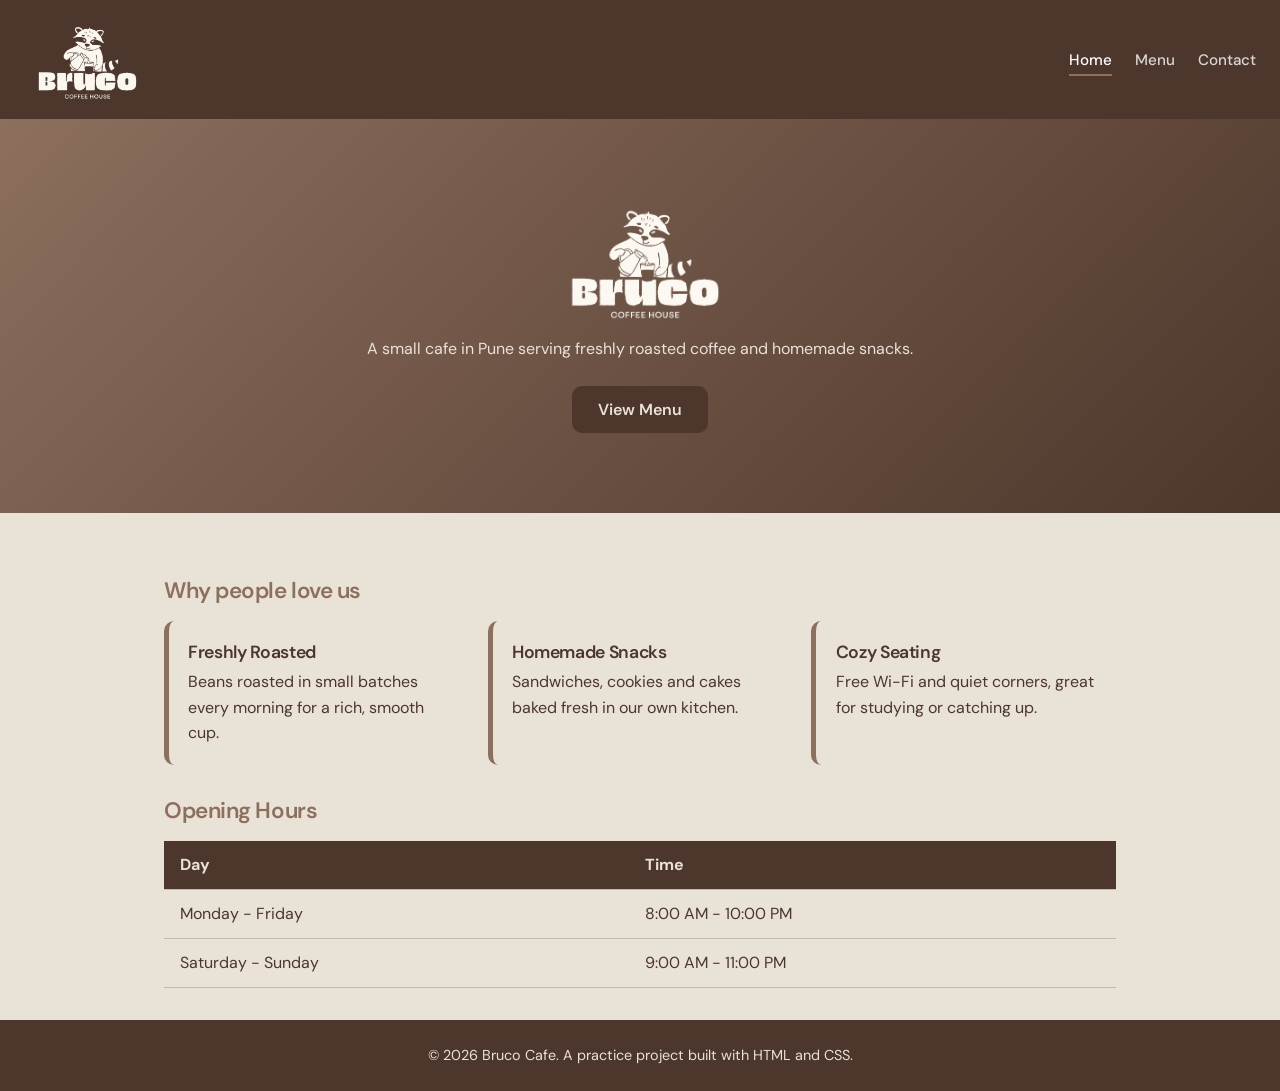
<file: brew-and-bean-website/index.html>
<!DOCTYPE html>
<html lang="en">
<head>
  <meta charset="UTF-8">
  <meta name="viewport" content="width=device-width, initial-scale=1.0">
  <title>Bruco Cafe | Home</title>
  <link rel="preconnect" href="https://fonts.googleapis.com">
  <link rel="preconnect" href="https://fonts.gstatic.com" crossorigin>
  <link href="https://fonts.googleapis.com/css2?family=DM+Sans:wght@400;500;600;700&display=swap" rel="stylesheet">
  <link rel="stylesheet" href="css/style.css">
</head>
<body>
  <header class="site-header">
    <a class="logo" href="index.html"><img src="images/bruco-logo.jpeg" alt="Bruco Coffee House logo"></a>
    <nav>
      <a href="index.html" class="active">Home</a>
      <a href="menu.html">Menu</a>
      <a href="contact.html">Contact</a>
    </nav>
  </header>

  <section class="hero">
    <h1><img class="hero-logo" src="images/bruco-logo.jpeg" alt="Bruco Coffee House"></h1>
    <p>A small cafe in Pune serving freshly roasted coffee and homemade snacks.</p>
    <a class="btn" href="menu.html">View Menu</a>
  </section>

  <main class="container">
    <h2>Why people love us</h2>
    <div class="grid">
      <article class="card">
        <h3>Freshly Roasted</h3>
        <p>Beans roasted in small batches every morning for a rich, smooth cup.</p>
      </article>
      <article class="card">
        <h3>Homemade Snacks</h3>
        <p>Sandwiches, cookies and cakes baked fresh in our own kitchen.</p>
      </article>
      <article class="card">
        <h3>Cozy Seating</h3>
        <p>Free Wi-Fi and quiet corners, great for studying or catching up.</p>
      </article>
    </div>

    <h2>Opening Hours</h2>
    <table class="hours">
      <tr><th>Day</th><th>Time</th></tr>
      <tr><td>Monday - Friday</td><td>8:00 AM - 10:00 PM</td></tr>
      <tr><td>Saturday - Sunday</td><td>9:00 AM - 11:00 PM</td></tr>
    </table>
  </main>

  <footer class="site-footer">
    <p>&copy; 2026 Bruco Cafe. A practice project built with HTML and CSS.</p>
  </footer>
</body>
</html>
</file>
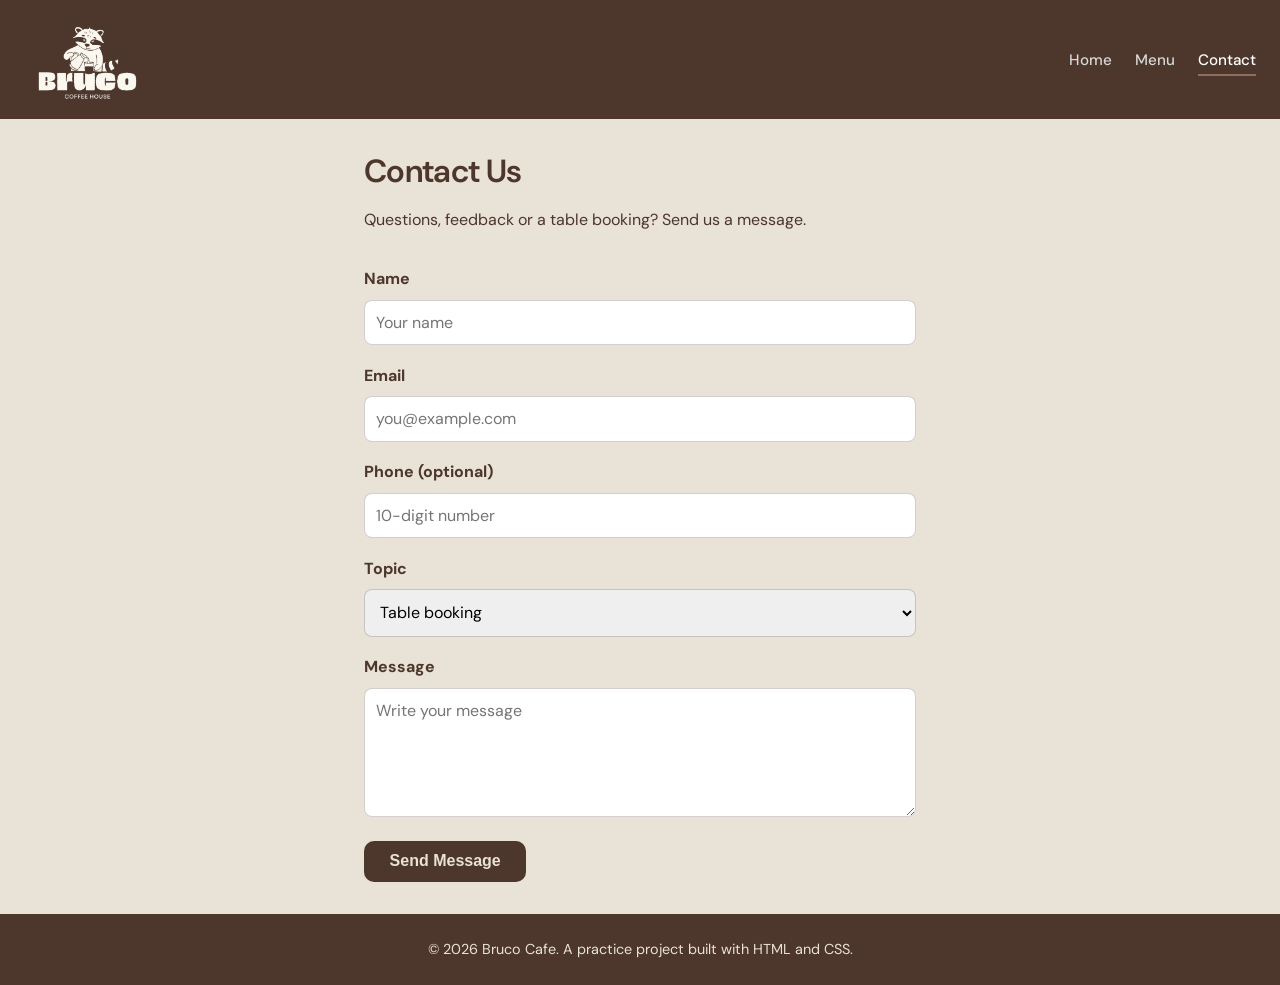
<file: brew-and-bean-website/contact.html>
<!DOCTYPE html>
<html lang="en">
<head>
  <meta charset="UTF-8">
  <meta name="viewport" content="width=device-width, initial-scale=1.0">
  <title>Bruco Cafe | Contact</title>
  <link rel="preconnect" href="https://fonts.googleapis.com">
  <link rel="preconnect" href="https://fonts.gstatic.com" crossorigin>
  <link href="https://fonts.googleapis.com/css2?family=DM+Sans:wght@400;500;600;700&display=swap" rel="stylesheet">
  <link rel="stylesheet" href="css/style.css">
</head>
<body>
  <header class="site-header">
    <a class="logo" href="index.html"><img src="images/bruco-logo.jpeg" alt="Bruco Coffee House logo"></a>
    <nav>
      <a href="index.html">Home</a>
      <a href="menu.html">Menu</a>
      <a href="contact.html" class="active">Contact</a>
    </nav>
  </header>

  <main class="container narrow">
    <h1>Contact Us</h1>
    <p>Questions, feedback or a table booking? Send us a message.</p>

    <form action="#" method="post" class="contact-form">
      <label for="name">Name</label>
      <input type="text" id="name" name="name" required minlength="2" placeholder="Your name">

      <label for="email">Email</label>
      <input type="email" id="email" name="email" required placeholder="you@example.com">

      <label for="phone">Phone (optional)</label>
      <input type="tel" id="phone" name="phone" pattern="[0-9]{10}" placeholder="10-digit number">

      <label for="topic">Topic</label>
      <select id="topic" name="topic">
        <option>Table booking</option>
        <option>Feedback</option>
        <option>Other</option>
      </select>

      <label for="message">Message</label>
      <textarea id="message" name="message" rows="5" required placeholder="Write your message"></textarea>

      <button type="submit" class="btn">Send Message</button>
    </form>
  </main>

  <footer class="site-footer">
    <p>&copy; 2026 Bruco Cafe. A practice project built with HTML and CSS.</p>
  </footer>
</body>
</html>
</file>
<file: brew-and-bean-website/css/style.css>
/* ---------- Variables ---------- */
:root {
  --stone: #e9e2d7;
  --accent: #8c6f5d;
  --walnut: #4d362b;
  --line: rgba(77, 54, 43, 0.24);
  --radius: 10px;
}

/* ---------- Base ---------- */
* { box-sizing: border-box; margin: 0; padding: 0; }

body {
  font-family: "DM Sans", "Segoe UI", sans-serif;
  color: var(--walnut);
  line-height: 1.6;
  background: var(--stone);
}

h1, h2, h3 { color: var(--walnut); line-height: 1.25; font-weight: 600; letter-spacing: -0.02em; }
h1 { font-size: 2rem; margin-bottom: 1rem; }
h2 { font-size: 1.4rem; margin: 2rem 0 1rem; color: var(--accent); }
h3 { font-size: 1.1rem; margin-bottom: 0.4rem; }

/* ---------- Header and navigation ---------- */
.site-header {
  position: sticky;
  top: 0;
  z-index: 10;
  display: flex;
  flex-wrap: wrap;
  justify-content: space-between;
  align-items: center;
  gap: 0.5rem;
  padding: 0.9rem 1.5rem;
  background: var(--walnut);
}

.logo {
  display: block;
  width: 120px;
  height: 90px;
}

.logo img {
  display: block;
  width: 100%;
  height: 100%;
  object-fit: contain;
  mix-blend-mode: screen;
}

.site-header nav a {
  color: #d7d7d7;
  text-decoration: none;
  margin-left: 1.2rem;
  padding-bottom: 4px;
  transition: color 0.2s, border-color 0.2s;
  border-bottom: 2px solid transparent;
  font-size: 0.95rem;
  font-weight: 500;
}

.site-header nav a:hover,
.site-header nav a.active {
  color: #ffffff;
  border-bottom-color: var(--accent);
}

/* ---------- Hero ---------- */
.hero {
  text-align: center;
  padding: 5rem 1.5rem;
  color: var(--stone);
  background: linear-gradient(135deg, var(--accent), var(--walnut));
}

.hero h1 { color: var(--stone); font-size: 2.4rem; max-width: 700px; margin: 0 auto 1rem; }
.hero-logo { display: block; width: 180px; max-width: 100%; height: auto; margin: 0 auto; mix-blend-mode: screen; }
.hero p { max-width: 560px; margin: 0 auto 1.5rem; }

/* ---------- Buttons ---------- */
.btn {
  display: inline-block;
  padding: 0.7rem 1.6rem;
  border: none;
  border-radius: var(--radius);
  background: var(--walnut);
  color: var(--stone);
  font-size: 1rem;
  font-weight: 600;
  text-decoration: none;
  cursor: pointer;
  transition: transform 0.2s, filter 0.2s;
}

.btn:hover { filter: brightness(1.15); transform: translateY(-2px); }

/* ---------- Layout ---------- */
.container { max-width: 1000px; margin: 0 auto; padding: 2rem 1.5rem; }
.narrow { max-width: 600px; }

.grid {
  display: grid;
  grid-template-columns: repeat(auto-fit, minmax(240px, 1fr));
  gap: 1.2rem;
}

/* ---------- Cards ---------- */
.card {
  background: var(--stone);
  border-left: 5px solid var(--accent);
  border-radius: var(--radius);
  padding: 1.2rem;
  transition: transform 0.2s, box-shadow 0.2s;
}

.card:hover { transform: translateY(-4px); box-shadow: 0 8px 18px rgba(0, 0, 0, 0.12); }

.item { display: flex; flex-direction: column; justify-content: space-between; }
.menu-image { width: 100%; height: 170px; object-fit: cover; border-radius: 6px; margin-bottom: 0.9rem; }
.price { margin-top: 0.8rem; font-weight: bold; color: var(--walnut); font-size: 1.1rem; }

/* ---------- Table ---------- */
.hours { width: 100%; border-collapse: collapse; }
.hours th, .hours td { text-align: left; padding: 0.7rem 1rem; border-bottom: 1px solid var(--line); }
.hours th { background: var(--walnut); color: var(--stone); }

/* ---------- Form ---------- */
.contact-form { display: flex; flex-direction: column; gap: 0.5rem; margin-top: 1.5rem; }
.contact-form label { font-weight: bold; margin-top: 0.6rem; }

.contact-form input,
.contact-form select,
.contact-form textarea {
  padding: 0.7rem;
  border: 1px solid var(--line);
  border-radius: 8px;
  font-size: 1rem;
  font-family: inherit;
}

.contact-form input:focus,
.contact-form select:focus,
.contact-form textarea:focus {
  outline: 2px solid var(--accent);
  border-color: var(--accent);
}

.contact-form input:invalid:not(:placeholder-shown) { border-color: #c0392b; }
.contact-form .btn { margin-top: 1rem; align-self: flex-start; }

/* ---------- Footer ---------- */
.site-footer {
  text-align: center;
  padding: 1.5rem;
  background: var(--walnut);
  color: var(--stone);
  font-size: 0.9rem;
}

/* ---------- Responsive ---------- */
@media (max-width: 600px) {
  .site-header { justify-content: center; text-align: center; }
  .site-header nav a { margin: 0 0.6rem; }
  .hero { padding: 3rem 1rem; }
  .hero h1 { font-size: 1.7rem; }
  .hero-logo { width: 150px; }
  h1 { font-size: 1.6rem; }
}
</file>
